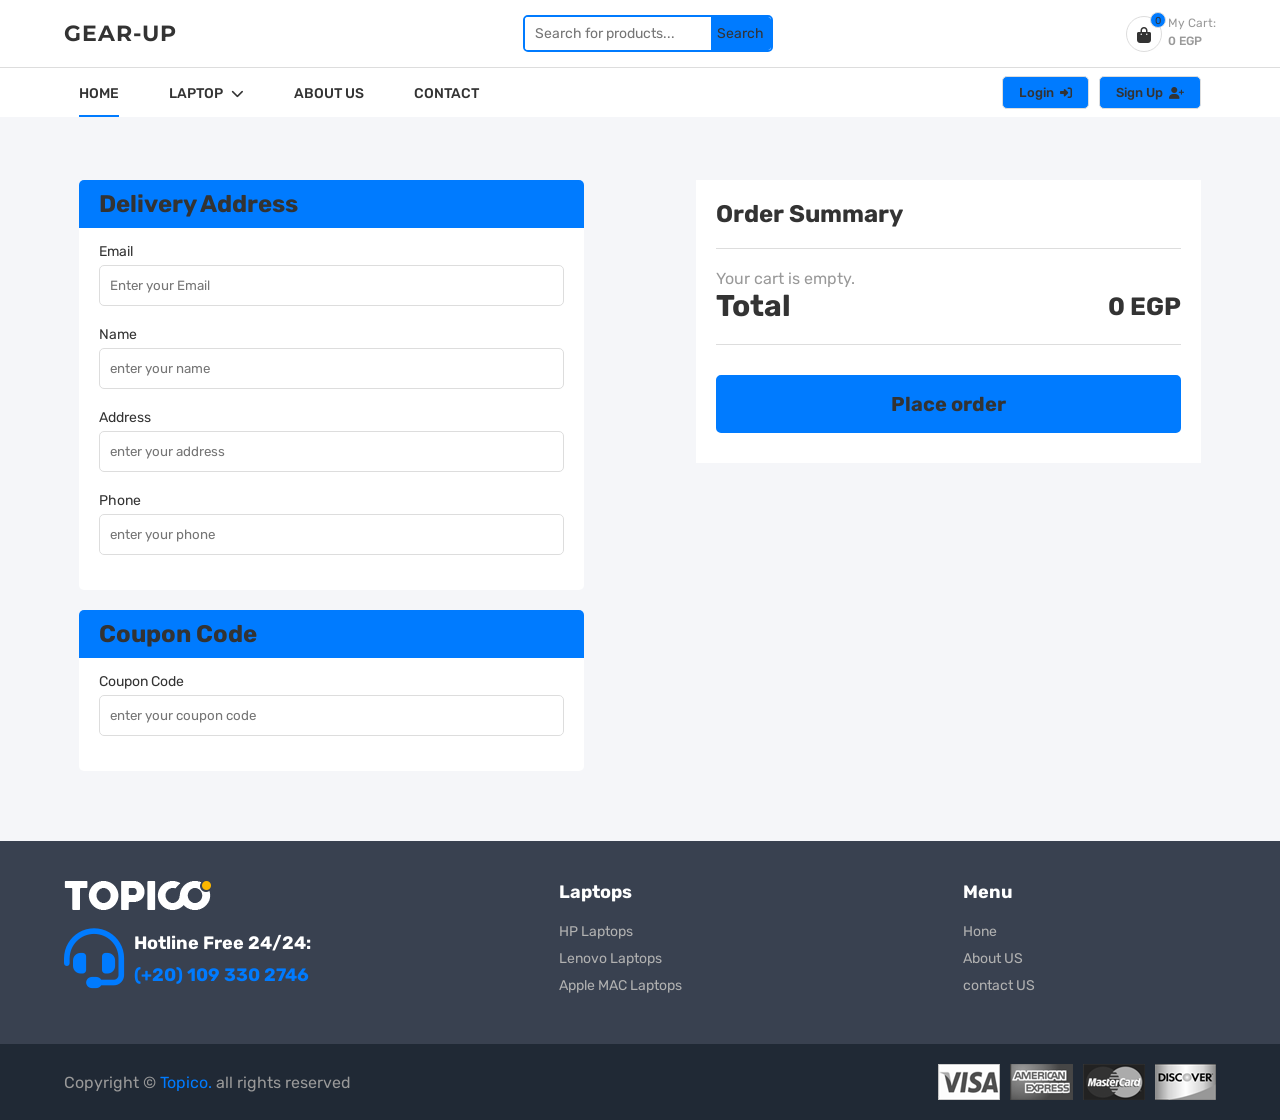
<file: checkout.html>
<!DOCTYPE html>
<html lang="en">
<head>
    <meta charset="UTF-8">
    <meta name="viewport" content="width=device-width, initial-scale=1.0">
    <title>Check out</title>

    <!-- File CSS -->
    <link rel="stylesheet" href="css/style.css">

    <!-- Font Awesome -->
    <link rel="stylesheet" href="https://cdnjs.cloudflare.com/ajax/libs/font-awesome/6.5.1/css/all.min.css">

    <!-- Montserrat for Gear-UP logo -->
    <link href="https://fonts.googleapis.com/css2?family=Montserrat:wght@700&display=swap" rel="stylesheet">
</head>
<body>

    <header>
        <div class="container top-nav">
            <a href="index.html" class="logo">
                <span class="logo-text">Gear-UP</span>
            </a>
            <form action="" class="search">
                <input type="search" placeholder="Search for products...">
                <button type="submit">Search</button>
            </form>
            <div class="cart_header">
                <div onclick="openCart()" class="icon_cart">
                    <i class="fa-solid fa-bag-shopping"></i>
                    <span class="cart-count">0</span>
                </div>
                <div class="tottal_price">
                    <p>My Cart:</p>
                    <p class="price_cart_Head">0 EGP</p>
                </div>
            </div>
        </div>
        <nav>
            <div class="links container">
                <i onclick="open_menu()" class="fa-solid fa-bars btn_open_menu"></i>
                <ul id="menu">
                    <span onclick="close_menu()" class="bg-overlay"></span>
                    <i onclick="close_menu()" class="fa-regular fa-circle-xmark btn_close_menu"></i>
                    <img class="logo_menu" src="img/logo-black.png" alt="">
                    <li class="active"><a href="index.html">home</a></li>
                    <li class="dropdown-parent">
                        <a href="#" onclick="toggleDropdown()">Laptop <i class="fa-solid fa-chevron-down"></i></a>
                        <ul class="dropdown">
                            <li><a href="lenovo_products.html">Lenovo</a></li>
                            <li><a href="laptops_hp.html">HP</a></li>
                            <li><a href="laptops_mac.html">Mac</a></li>
                        </ul>
                    </li>
                    <li><a href="about.html">about us</a></li>
                    <li><a href="contact.html">contact</a></li>
                </ul>
                <div class="loging_signup">
                    <a href="login.html">login <i class="fa-solid fa-right-to-bracket"></i></a>
                    <a href="signup_page.html">sign up <i class="fa-solid fa-user-plus"></i></a>
                </div>
            </div>
        </nav>
    </header>
    <div class="cart">
        <div class="top_cart">
            <h3>My cart <span class="count_item_cart">(0 Item in Cart)</span></h3>
            <span onclick="closeCart()" class="close_cart"><i class="fa-regular fa-circle-xmark"></i></span>
        </div>
        <div class="items_in_cart"></div>
        <div class="bottom_Cart">
            <div class="total">
                <p>Cart subtotal</p>
                <p class="price_cart_total">0 EGP</p>
            </div>
            <div class="button_Cart">
                <a href="checkout.html" class="btn_cart">Proceed to checkout</a>
                <button onclick="closeCart()" class="btn_cart trans_bg">Shop more</button>
            </div>
        </div>
    </div>

    <section class="checkout">
        <div class="container">
            <form action="">
                <div class="address">
                    <h2>Delivery Address</h2>
                    <div class="inputs">
                        <label for="">Email</label>
                        <input type="email" placeholder="Enter your Email">
                        <label for="">Name</label>
                        <input type="text" placeholder="enter your name">
                        <label for="">Address</label>
                        <input type="text" placeholder="enter your address">
                        <label for="">Phone</label>
                        <input type="number" placeholder="enter your phone">
                    </div>
                </div>
                <div class="coupon">
                    <h2>Coupon Code</h2>
                    <div class="inputs">
                        <label for="">Coupon Code</label>
                        <input type="text" placeholder="enter your coupon code">
                    </div>
                </div>
            </form>
            <div class="ordersummary">
                <h1>Order Summary</h1>
                <div class="items">
                    <!-- Items will be populated dynamically -->
                    <div class="total">
                        <p>total</p>
                        <span>0 EGP</span>
                    </div>
                    <div class="button_div">
                        <button>Place order</button>
                    </div>
                </div>
            </div>
        </div>
    </section>
    <footer>
        <div class="container">
            <div class="big_row">
                <img src="img/logo-white.png" alt="">
                <div class="hotline">
                    <i class="fa-solid fa-headset"></i>
                    <div class="text">
                        <h5>Hotline Free 24/24:</h5>
                        <h6>(+20) 109 330 2746</h6>
                    </div>
                </div>
            </div>

            <div class="row">
                <h4>Laptops</h4>
                <div class="links">
                    <a href="#">HP Laptops</a>
                    <a href="#">Lenovo Laptops</a>
                    <a href="#">Apple MAC Laptops</a>
                </div>
            </div>


            <div class="row">
                <h4>Menu</h4>
                <div class="links">
                    <a href="#">Hone</a>
                    <a href="#">About US</a>
                    <a href="#">contact US</a>
                </div>
            </div>
        </div>

        <div class="bottom_footer">
            <div class="container">
                <p>Copyright &copy; <span>Topico.</span> all rights reserved</p>

                <div class="payment_img">
                    <img src="img/payment-1.png" alt="">
                    <img src="img/payment-2.png" alt="">
                    <img src="img/payment-3.png" alt="">
                    <img src="img/payment-4.png" alt="">
                </div>
            </div>
        </div>
    </footer>
    <!-- Cart Script -->
    <script src="js/cart_shop.js
    "></script>
</body>
</html>
</file>
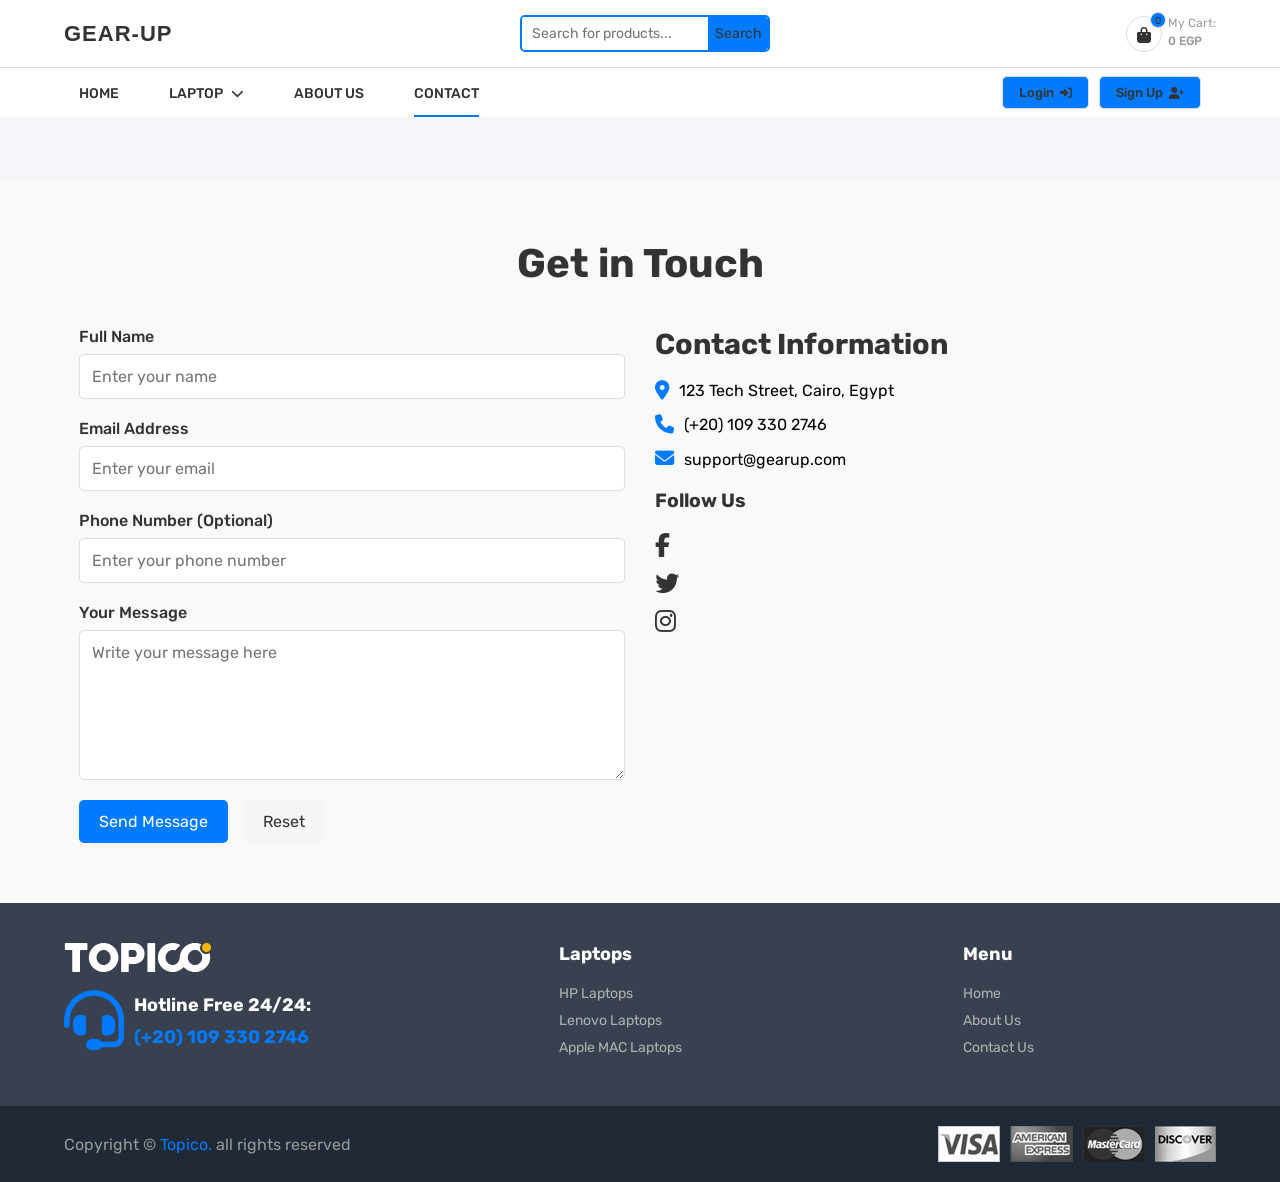
<file: contact.html>
<!DOCTYPE html>
<html lang="en">
<head>
    <meta charset="UTF-8">
    <meta name="viewport" content="width=device-width, initial-scale=1.0">
    <title>Gear-UP | Contact Us</title>

    <!-- File CSS -->
    <link rel="stylesheet" href="css/style.css">

    <!-- Font Awesome -->
    <link rel="stylesheet" href="https://cdnjs.cloudflare.com/ajax/libs/font-awesome/6.5.1/css/all.min.css">
    <link rel="stylesheet" href="css/swiper-bundle.min.css">
    <link rel="stylesheet" href="css/contact.css".css">
    <link rel="stylesheet" href="css/style.css">
</head>
<body>
    <header>
        <div class="container top-nav">
            <a href="index.html" class="logo">
                <span class="logo-text">Gear-UP</span>
            </a>
            <form action="" class="search">
                <input type="search" placeholder="Search for products...">
                <button type="submit">Search</button>
            </form>
            <div class="cart_header">
                <div onclick="openCart()" class="icon_cart">
                    <i class="fa-solid fa-bag-shopping"></i>
                    <span class="cart-count">0</span>
                </div>
                <div class="tottal_price">
                    <p>My Cart:</p>
                    <p class="price_cart_Head">0 EGP</p>
                </div>
            </div>
        </div>
        <nav>
            <div class="links container">
                <i onclick="open_menu()" class="fa-solid fa-bars btn_open_menu"></i>
                <ul id="menu">
                    <span onclick="close_menu()" class="bg-overlay"></span>
                    <i onclick="close_menu()" class="fa-regular fa-circle-xmark btn_close_menu"></i>
                    <img class="logo_menu" src="img/logo-black.png" alt="">
                    <li><a href="index.html">home</a></li>
                    <li class="dropdown-parent">
                        <a href="#" onclick="toggleDropdown()">Laptop <i class="fa-solid fa-chevron-down"></i></a>
                        <ul class="dropdown">
                            <li><a href="lenovo_products.html">Lenovo</a></li>
                            <li><a href="laptops_hp.html">HP</a></li>
                            <li><a href="laptops_mac.html">Mac</a></li>
                        </ul>
                    </li>
                    <li><a href="about.html">about us</a></li>
                    <li class="active"><a href="contact.html">contact</a></li>
                </ul>
                <div class="loging_signup">
                    <a href="login.html">login <i class="fa-solid fa-right-to-bracket"></i></a>
                    <a href="signup_page.html">sign up <i class="fa-solid fa-user-plus"></i></a>
                </div>
            </div>
        </nav>
    </header>

    <!-- Start Cart -->
    <div class="cart">
        <span class="loading-indicator" style="display: none;">Adding....</span>
        <div class="top_cart">
            <h3>My cart <span class="count_item_cart">(0 Item in Cart)</span></h3>
            <span onclick="closeCart()" class="closeCart"><i class="fa-regular fa-circle-xmark"></i></span>
        </div>
        <div class="items_in_cart"></div>
        <div class="bottom_Cart">
            <div class="total">
                <p>Cart subtotal</p>
                <p class="price_cart_total">0 EGP</p>
            </div>
            <div class="button_Cart">
                <a href="checkout.html" class="btn_cart">Proceed to checkout</a>
                <button onclick="closeCart()" class="btn_cart trans_bg">Shop more</button>
            </div>
        </div>
    </div>
    <!-- End Cart -->

    <!-- Start Contact Us Section -->
    <section class="contact-us">
        <div class="container">
            <h2 class="section-title">Get in Touch</h2>
            <div class="contact-content">
                <div class="contact-form">
                    <form id="contact-form" action="submit_contact.php" method="POST">
                        <div class="form-group">
                            <label for="name">Full Name</label>
                            <input type="text" id="name" name="name" placeholder="Enter your name" required>
                        </div>
                        <div class="form-group">
                            <label for="email">Email Address</label>
                            <input type="email" id="email" name="email" placeholder="Enter your email" required>
                        </div>
                        <div class="form-group">
                            <label for="phone">Phone Number (Optional)</label>
                            <input type="tel" id="phone" name="phone" placeholder="Enter your phone number">
                        </div>
                        <div class="form-group">
                            <label for="message">Your Message</label>
                            <textarea id="message" name="message" placeholder="Write your message here" required></textarea>
                        </div>
                        <div class="form-actions">
                            <button type="submit" class="btn-submit">Send Message</button>
                            <button type="reset" class="btn-reset">Reset</button>
                        </div>
                    </form>
                </div>
                <div class="contact-info">
                    <h3>Contact Information</h3>
                    <ul>
                        <li>
                            <i class="fa-solid fa-map-marker-alt"></i>
                            <span>123 Tech Street, Cairo, Egypt</span>
                        </li>
                        <li>
                            <i class="fa-solid fa-phone"></i>
                            <span>(+20) 109 330 2746</span>
                        </li>
                        <li>
                            <i class="fa-solid fa-envelope"></i>
                            <span>support@gearup.com</span>
                        </li>
                    </ul>
                    <div class="social-media">
                        <h4>Follow Us</h4>
                        <a href="#" aria-label="Facebook"><i class="fa-brands fa-facebook-f"></i></a>
                        <a href="#" aria-label="Twitter"><i class="fa-brands fa-twitter"></i></a>
                        <a href="#" aria-label="Instagram"><i class="fa-brands fa-instagram"></i></a>
                    </div>
                </div>
            </div>
        </div>
    </section>
    <!-- End Contact Us Section -->

    <footer>
        <div class="container">
            <div class="big_row">
                <img src="img/logo-white.png" alt="">
                <div class="hotline">
                    <i class="fa-solid fa-headset"></i>
                    <div class="text">
                        <h5>Hotline Free 24/24:</h5>
                        <h6>(+20) 109 330 2746</h6>
                    </div>
                </div>
            </div>
            <div class="row">
                <h4>Laptops</h4>
                <div class="links">
                    <a href="laptops_hp.html">HP Laptops</a>
                    <a href="lenovo_products.html">Lenovo Laptops</a>
                    <a href="laptops_mac.html">Apple MAC Laptops</a>
                </div>
            </div>
            <div class="row">
                <h4>Menu</h4>
                <div class="links">
                    <a href="index.html">Home</a>
                    <a href="about.html">About Us</a>
                    <a href="contact.html">Contact Us</a>
                </div>
            </div>
        </div>
        <div class="bottom_footer">
            <div class="container">
                <p>Copyright © <span>Topico.</span> all rights reserved</p>
                <div class="payment_img">
                    <img src="img/payment-1.png" alt="">
                    <img src="img/payment-2.png" alt="">
                    <img src="img/payment-3.png" alt="">
                    <img src="img/payment-4.png" alt="">
                </div>
            </div>
        </div>
    </footer>

    <!-- JavaScript Files -->
    <script src="js/swiper-bundle.min.js"></script>
    <script src="js/cart_shop.js"></script>
    <script src="js/main.js"></script>
</body>
</html>
</file>
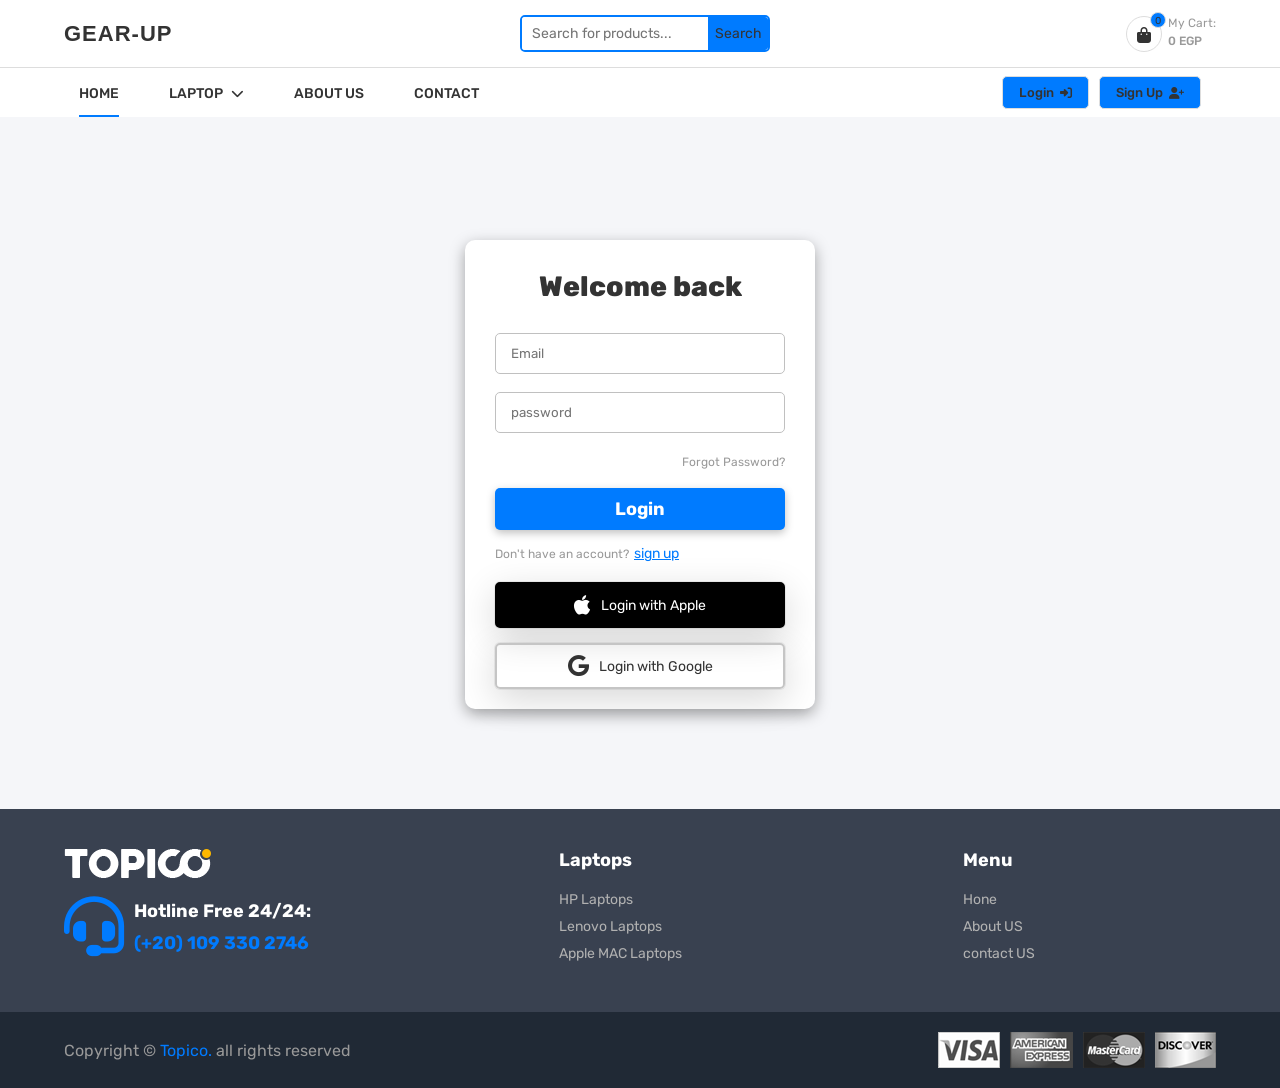
<file: login.html>
<!DOCTYPE html>
<html lang="en">
<head>
    <meta charset="UTF-8">
    <meta name="viewport" content="width=device-width, initial-scale=1.0">
    <title>Log in</title>

    <!-- File CSS -->
    <link rel="stylesheet" href="css/style.css">

    <link rel="stylesheet" href="css/login_regs.css">

    <!-- Font Awesome -->
    <link rel="stylesheet" href="https://cdnjs.cloudflare.com/ajax/libs/font-awesome/6.5.1/css/all.min.css">

</head>
<body>


    <header>
        <div class="container top-nav">
            <a href="index.html" class="logo">
                <span class="logo-text">Gear-UP</span>
            </a>
            <form action="" class="search">
                <input type="search" placeholder="Search for products...">
                <button type="submit">Search</button>
            </form>
            <div class="cart_header">
                <div onclick="openCart()" class="icon_cart">
                    <i class="fa-solid fa-bag-shopping"></i>
                    <span class="cart-count">0</span>
                </div>
                <div class="tottal_price">
                    <p>My Cart:</p>
                    <p class="price_cart_Head">0 EGP</p>
                </div>
            </div>
        </div>
        <nav>
            <div class="links container">
                <i onclick="open_menu()" class="fa-solid fa-bars btn_open_menu"></i>
                <ul id="menu">
                    <span onclick="close_menu()" class="bg-overlay"></span>
                    <i onclick="close_menu()" class="fa-regular fa-circle-xmark btn_close_menu"></i>
                    <img class="logo_menu" src="img/logo-black.png" alt="">
                    <li class="active"><a href="index.html">home</a></li>
                    <li class="dropdown-parent">
                        <a href="#" onclick="toggleDropdown()">Laptop <i class="fa-solid fa-chevron-down"></i></a>
                        <ul class="dropdown">
                            <li><a href="lenovo_products.html">Lenovo</a></li>
                            <li><a href="laptops_hp.html">HP</a></li>
                            <li><a href="laptops_mac.html">Mac</a></li>
                        </ul>
                    </li>
                    <li><a href="about.html">about us</a></li>
                    <li><a href="contact.html">contact</a></li>
                </ul>
                <div class="loging_signup">
                    <a href="login.html">login <i class="fa-solid fa-right-to-bracket"></i></a>
                    <a href="signup_page.html">sign up <i class="fa-solid fa-user-plus"></i></a>
                </div>
            </div>
        </nav>
    </header>
    <div class="cart ">
        <div class="top_cart">
            <h3>My cart <span class="count_item_cart">(0Item in Cart)</span></h3>
            <span onclick="close_cart()" class="close_cart"><i class="fa-regular fa-circle-xmark"></i></span>
        </div>

        <div class="items_in_cart">
           
        
            
        </div>

        <div class="bottom_Cart">
            <div class="total">
                <p>Cart subtotal</p>
                <p class="price_cart_total">$0</p>
            </div>

            <div class="button_Cart">
                <a href="checkout.html" class="btn_cart">Proceed to checkout</a>
                <button onclick="close_cart()" class="btn_cart trans_bg">Shop more</button>
            </div>
        </div>
    </div>

    <section class="signin sec_form">
        <div class="form_container">
            <p class="title">Welcome back</p>

            <form action="" class="form">

                <input type="email" placeholder="Email">
                <input type="password" placeholder="password">
                <p class="page-link">
                    <a href="#" class="page-link-label">Forgot Password?</a>
                </p>

                <button class="form-btn">Login</button>
                
            </form>

            <p class="sign-up-label">
                Don't have an account? <a href="#" class="sign-up-link">sign up</a>
            </p>


            <div class="buttons-container">
                <div class="apple-login-buuton">
                    <i class="fa-brands fa-apple"></i>
                    <span>Login with Apple</span>
                </div>

                <div class="google-login-button">
                    <i class="fa-brands fa-google"></i>
                    <span>Login with Google</span>
                </div>
            </div>








        </div>
    </section>


    

    <footer>
        <div class="container">
            <div class="big_row">
                <img src="img/logo-white.png" alt="">
                <div class="hotline">
                    <i class="fa-solid fa-headset"></i>
                    <div class="text">
                        <h5>Hotline Free 24/24:</h5>
                        <h6>(+20) 109 330 2746</h6>
                    </div>
                </div>
            </div>

            <div class="row">
                <h4>Laptops</h4>
                <div class="links">
                    <a href="#">HP Laptops</a>
                    <a href="#">Lenovo Laptops</a>
                    <a href="#">Apple MAC Laptops</a>
                </div>
            </div>


            <div class="row">
                <h4>Menu</h4>
                <div class="links">
                    <a href="#">Hone</a>
                    <a href="#">About US</a>
                    <a href="#">contact US</a>
                </div>
            </div>
        </div>

        <div class="bottom_footer">
            <div class="container">
                <p>Copyright &copy; <span>Topico.</span> all rights reserved</p>

                <div class="payment_img">
                    <img src="img/payment-1.png" alt="">
                    <img src="img/payment-2.png" alt="">
                    <img src="img/payment-3.png" alt="">
                    <img src="img/payment-4.png" alt="">
                </div>
            </div>
        </div>
    </footer>

    

    <script src="js/main.js"></script>

</body>
</html>
</file>
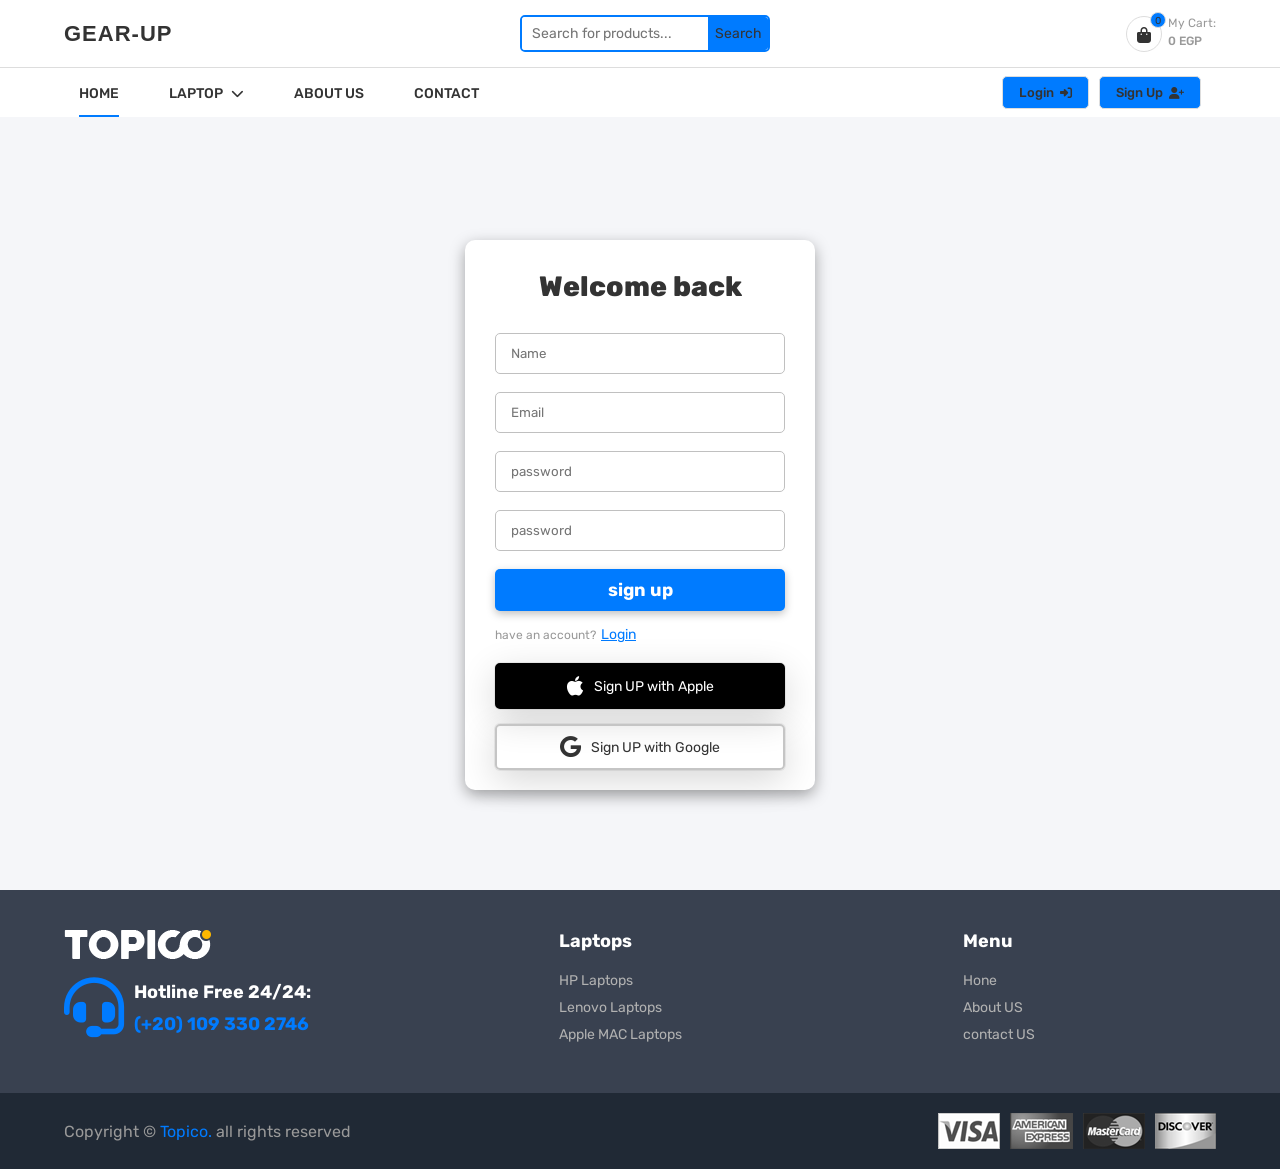
<file: signup_page.html>
<!DOCTYPE html>
	<html lang="en">
	<head>
		<meta charset="UTF-8" />
		<meta name="viewport" content="width=device-width, initial-scale=1.0" />
		<title>Sign Up</title>
		<!-- File CSS -->
		<link rel="stylesheet" href="css/style.css" />
		<link rel="stylesheet" href="css/login_regs.css" />
		<!-- Font Awesome -->
		<link
		rel="stylesheet"
		href="https://cdnjs.cloudflare.com/ajax/libs/font-awesome/6.5.1/css/all.min.css"
		/>
	</head>
	<body>

		<header>
			<div class="container top-nav">
				<a href="index.html" class="logo">
					<span class="logo-text">Gear-UP</span>
				</a>
				<form action="" class="search">
					<input type="search" placeholder="Search for products...">
					<button type="submit">Search</button>
				</form>
				<div class="cart_header">
					<div onclick="openCart()" class="icon_cart">
						<i class="fa-solid fa-bag-shopping"></i>
						<span class="cart-count">0</span>
					</div>
					<div class="tottal_price">
						<p>My Cart:</p>
						<p class="price_cart_Head">0 EGP</p>
					</div>
				</div>
			</div>
			<nav>
				<div class="links container">
					<i onclick="open_menu()" class="fa-solid fa-bars btn_open_menu"></i>
					<ul id="menu">
						<span onclick="close_menu()" class="bg-overlay"></span>
						<i onclick="close_menu()" class="fa-regular fa-circle-xmark btn_close_menu"></i>
						<img class="logo_menu" src="img/logo-black.png" alt="">
						<li class="active"><a href="index.html">home</a></li>
						<li class="dropdown-parent">
							<a href="#" onclick="toggleDropdown()">Laptop <i class="fa-solid fa-chevron-down"></i></a>
							<ul class="dropdown">
								<li><a href="lenovo_products.html">Lenovo</a></li>
								<li><a href="laptops_hp.html">HP</a></li>
								<li><a href="laptops_mac.html">Mac</a></li>
							</ul>
						</li>
						<li><a href="about.html">about us</a></li>
						<li><a href="contact.html">contact</a></li>
					</ul>
					<div class="loging_signup">
						<a href="login.html">login <i class="fa-solid fa-right-to-bracket"></i></a>
						<a href="signup_page.html">sign up <i class="fa-solid fa-user-plus"></i></a>
					</div>
				</div>
			</nav>
		</header>
		<div class="cart">
		<div class="top_cart">
			<h3>My cart <span class="count_item_cart">(0Item in Cart)</span></h3>
			<span onclick="close_cart()" class="close_cart"
			><i class="fa-regular fa-circle-xmark"></i
			></span>
		</div>

		<div class="items_in_cart"></div>

		<div class="bottom_Cart">
			<div class="total">
			<p>Cart subtotal</p>
			<p class="price_cart_total">$0</p>
			</div>

			<div class="button_Cart">
			<a href="checkout.html" class="btn_cart">Proceed to checkout</a>
			<button onclick="close_cart()" class="btn_cart trans_bg">
				Shop more
			</button>
			</div>
		</div>
		</div>

		<section class="signin sec_form">
		<div class="form_container">
			<p class="title">Welcome back</p>

			<form action="" class="form">
			<input type="text" placeholder="Name" />
			<input type="email" placeholder="Email" />
			<input type="password" placeholder="password" />
			<input type="password" placeholder="password" />

			<button class="form-btn">sign up</button>
			</form>

			<p class="sign-up-label">
			have an account? <a href="#" class="sign-up-link">Login</a>
			</p>

			<div class="buttons-container">
			<div class="apple-login-buuton">
				<i class="fa-brands fa-apple"></i>
				<span>Sign UP with Apple</span>
			</div>

			<div class="google-login-button">
				<i class="fa-brands fa-google"></i>
				<span>Sign UP with Google</span>
			</div>
			</div>
		</div>
		</section>
		<footer>
			<div class="container">
				<div class="big_row">
					<img src="img/logo-white.png" alt="">
					<div class="hotline">
						<i class="fa-solid fa-headset"></i>
						<div class="text">
							<h5>Hotline Free 24/24:</h5>
							<h6>(+20) 109 330 2746</h6>
						</div>
					</div>
				</div>
	
				<div class="row">
					<h4>Laptops</h4>
					<div class="links">
						<a href="#">HP Laptops</a>
						<a href="#">Lenovo Laptops</a>
						<a href="#">Apple MAC Laptops</a>
					</div>
				</div>
	
	
				<div class="row">
					<h4>Menu</h4>
					<div class="links">
						<a href="#">Hone</a>
						<a href="#">About US</a>
						<a href="#">contact US</a>
					</div>
				</div>
			</div>
	
			<div class="bottom_footer">
				<div class="container">
					<p>Copyright &copy; <span>Topico.</span> all rights reserved</p>
	
					<div class="payment_img">
						<img src="img/payment-1.png" alt="">
						<img src="img/payment-2.png" alt="">
						<img src="img/payment-3.png" alt="">
						<img src="img/payment-4.png" alt="">
					</div>
				</div>
			</div>
		</footer>
		<script src="js/main.js"></script>
	</body>
	</html>
</file>
<file: css/style.css>
/* fonts */
@import url('https://fonts.googleapis.com/css2?family=Rubik:wght@300;400;500;600;700;800&display=swap');

* {
    padding: 0;
    margin: 0;
    box-sizing: border-box;
    text-decoration: none;
    list-style: none;
    font-family: 'Rubik', sans-serif;
}

:root {
    --main-color: #007bff;
    --border-color: #ddd;
    --dark-red: #dc3545;
    --name-item: #333;
    --parg-color: #999;
    --dark-color: #333;
}



body {
    background: #f5f6f9;
    margin-top: 180px;
    direction: ltr;
}

h1,
h2,
h3,
h4,
h5,
h6 {
    color: var(--dark-color);
}

p {
    color: var(--parg-color);
}

.container {
    width: 75%;
    margin: auto;
}

@media (max-width:1500px) {
    .container {
        width: 90%;
    }
}

/*-----------------------------------------------------------------------------*/
.container {
    width: 75%;
    margin: auto;
}

@media (max-width:1500px) {
    .container {
        width: 90%;
    }
}

/* Header */
header {
    position: fixed;
    top: 0;
    left: 0;
    right: 0;
    background: #fff;
    z-index: 1000;
}

header .top-nav {
    display: flex;
    justify-content: space-between;
    align-items: center;
    padding: 15px 0;
}

/* Logo */
header .top-nav .logo {
    display: flex;
    align-items: center;
}

header .top-nav .logo .logo-text {
    font-family: 'Montserrat', sans-serif;
    font-size: 22px;
    font-weight: 700;
    color: var(--dark-color);
    text-transform: uppercase;
    letter-spacing: 1px;
}

/* Search */
header .top-nav .search {
    width: 250px;
    border: 2px solid var(--main-color);
    position: relative;
    border-radius: 5px;
    overflow: hidden;
}

header .top-nav .search input {
    padding: 8px 60px 8px 10px;
    outline: none;
    border: none;
    width: 100%;
    font-size: 14px;
    color: var(--dark-color);
}

header .top-nav .search button {
    position: absolute;
    top: 0;
    right: 0;
    outline: none;
    border: none;
    width: 60px;
    background-color: var(--main-color);
    height: 100%;
    font-size: 14px;
    color: var(--dark-color);
    cursor: pointer;
    transition: background-color 0.3s ease;
}

header .top-nav .search button:hover {
    background-color: #e0a800;
}

/* Cart */
header .top-nav .cart_header {
    display: flex;
    gap: 6px;
    align-items: center;
    margin-left: 8px;
}

header .top-nav .cart_header i {
    color: var(--dark-color);
    font-size: 16px;
    border: 1px solid var(--border-color);
    width: 36px;
    height: 36px;
    text-align: center;
    line-height: 36px;
    border-radius: 50%;
    cursor: pointer;
    transition: 0.3s ease;
}

header .top-nav .cart_header i:hover {
    background-color: var(--main-color);
    color: #fff;
}

header .top-nav .cart_header .icon_cart {
    position: relative;
}

header .top-nav .cart_header .cart-count {
    position: absolute;
    background: var(--main-color);
    width: 16px;
    height: 16px;
    border-radius: 50%;
    text-align: center;
    line-height: 16px;
    font-size: 10px;
    top: -4px;
    right: -4px;
    color: var(--dark-color);
    border: 1px solid var(--border-color);
}

header .top-nav .cart_header .tottal_price p {
    margin-bottom: 4px;
    font-size: 12px;
}

header .top-nav .cart_header .tottal_price .price_cart_Head {
    font-weight: 500;
}

/* Navigation */
header nav {
    border-top: 1px solid var(--border-color);
}

header .links {
    display: flex;
    justify-content: space-between;
    align-items: center;
}

header .links ul {
    display: flex;
    gap: 50px;
}

header .links ul li {
    position: relative;
    padding: 15px 0;
}

header .links ul li a {
    color: var(--dark-color);
    text-transform: uppercase;
    font-weight: 500;
    font-size: 14px;
}

header .links ul li::after {
    content: '';
    position: absolute;
    bottom: 0;
    left: 0;
    width: 0%;
    height: 2px;
    background: var(--main-color);
    transition: 0.3s ease-in-out;
}

header .links ul li.active::after,
header .links ul li:hover::after {
    width: 100%;
}

/* Sign Up & Login Buttons */
header .links .loging_signup {
    display: flex;
    gap: 10px;
}

header .links .loging_signup a {
    display: flex;
    align-items: center;
    gap: 6px;
    color: var(--dark-color);
    padding: 8px 16px;
    background-color: var(--main-color);
    border: 1px solid var(--border-color);
    border-radius: 5px;
    font-size: 13px;
    font-weight: 500;
    text-transform: capitalize;
    transition: background-color 0.3s ease, transform 0.2s ease;
}

header .links .loging_signup a:hover {
    background-color:var(--main-color);
    transform: translateY(-2px);
}

header .links .loging_signup a i {
    font-size: 12px;
}

/* Mobile Menu */
header .links ul .bg-overlay,
header .links .btn_open_menu,
header .links ul .logo_menu,
header .links ul .btn_close_menu {
    display: none;
}

/* Responsive Design */
@media (max-width: 1000px) {
    header .top-nav {
        padding: 12px 0;
    }

    header .top-nav .logo .logo-text {
        font-size: 20px;
    }

    header .top-nav .search {
        width: 200px;
        min-width: 180px;
    }

    header .top-nav .search input {
        padding: 7px 50px 7px 8px;
        font-size: 13px;
    }

    header .top-nav .search button {
        width: 50px;
        font-size: 13px;
    }

    header .top-nav .cart_header {
        margin-left: 6px;
    }

    header .top-nav .cart_header i {
        width: 32px;
        height: 32px;
        line-height: 32px;
        font-size: 14px;
    }

    header .top-nav .cart_header .cart-count {
        width: 14px;
        height: 14px;
        line-height: 14px;
        font-size: 9px;
        top: -3px;
        right: -3px;
    }

    header .top-nav .cart_header .tottal_price p {
        font-size: 11px;
    }

    header .links ul {
        gap: 40px;
    }

    header .links ul li {
        padding: 12px 0;
    }

    header .links ul li a {
        font-size: 13px;
    }

    header .links .loging_signup a {
        padding: 6px 12px;
        font-size: 12px;
    }

    header .links .loging_signup a i {
        font-size: 11px;
    }
}

@media (max-width: 900px) {
    header .top-nav {
        display: flex;
        flex-wrap: nowrap;
        padding: 10px 0;
        align-items: center;
    }

    header .top-nav .logo .logo-text {
        font-size: 18px;
    }

    header .top-nav .search {
        flex-grow: 1;
        min-width: 160px;
        margin: 0 4px;
    }

    header .top-nav .search input {
        padding: 6px 45px 6px 8px;
        font-size: 12px;
    }

    header .top-nav .search button {
        width: 45px;
        font-size: 12px;
    }

    header .top-nav .cart_header {
        flex-shrink: 0;
        margin-left: 4px;
        gap: 4px;
    }

    header .top-nav .cart_header i {
        width: 28px;
        height: 28px;
        line-height: 28px;
        font-size: 13px;
    }

    header .top-nav .cart_header .cart-count {
        width: 12px;
        height: 12px;
        line-height: 12px;
        font-size: 8px;
        top: -2px;
        right: -2px;
    }

    header .top-nav .cart_header .tottal_price {
        display: none;
    }

    header .links {
        padding: 15px 0;
    }

    header .links ul {
        padding-top: 50px;
        position: fixed;
        top: 0;
        left: -400px;
        bottom: 0;
        background: #fff;
        flex-direction: column;
        gap: 20px;
        width: 400px;
        border-right: 1px solid var(--border-color);
        text-align: center;
        transition: 0.3s ease-in-out;
    }

    header .links ul.active {
        left: 0;
    }

    header .links ul .logo_menu {
        width: 120px;
        margin: 0 auto;
        display: block;
    }

    header .links ul .btn_close_menu {
        position: absolute;
        top: 20px;
        right: 20px;
        font-size: 36px;
        color: var(--main-color);
        display: block;
    }

    header .links .btn_open_menu {
        display: block;
        font-size: 22px;
        color: var(--dark-color);
    }

    header .links ul .bg-overlay {
        display: block;
        position: fixed;
        top: 0;
        right: -100%;
        height: 100%;
        background: #0000003d;
        width: calc(100vw - 400px);
        transition: 0.3s ease-in-out;
    }

    header .links ul.active .bg-overlay {
        right: 0;
    }

    header .links ul li {
        padding: 10px 0;
    }

    header .links ul li a {
        font-size: 14px;
    }

    header .links .loging_signup {
        margin-left: auto;
        gap: 8px;
    }

    header .links .loging_signup a {
        padding: 5px 10px;
        font-size: 12px;
        border-radius: 4px;
    }

    header .links .loging_signup a i {
        font-size: 11px;
    }
}

@media (max-width: 500px) {
    header .top-nav {
        padding: 8px 0;
    }

    header .top-nav .logo .logo-text {
        font-size: 16px;
    }

    header .top-nav .search {
        min-width: 140px;
        margin: 0 3px;
    }

    header .top-nav .search input {
        padding: 5px 40px 5px 6px;
        font-size: 11px;
    }

    header .top-nav .search button {
        width: 40px;
        font-size: 11px;
    }

    header .top-nav .cart_header {
        margin-left: 3px;
    }

    header .top-nav .cart_header i {
        width: 24px;
        height: 24px;
        line-height: 24px;
        font-size: 12px;
    }

    header .top-nav .cart_header .cart-count {
        width: 10px;
        height: 10px;
        line-height: 10px;
        font-size: 7px;
        top: -2px;
        right: -2px;
    }

    header .links ul {
        width: 100%;
        left: -100%;
    }

    header .links ul .logo_menu {
        width: 100px;
    }

    header .links ul .btn_close_menu {
        font-size: 32px;
    }

    header .links .btn_open_menu {
        font-size: 20px;
    }

    header .links ul li {
        padding: 8px 0;
    }

    header .links ul li a {
        font-size: 13px;
    }

    header .links .loging_signup a {
        padding: 4px 8px;
        font-size: 11px;
        border-radius: 4px;
    }

    header .links .loging_signup a i {
        font-size: 10px;
    }
}
/* End Header */
/*------*/


/* تنسيق الـ Dropdown */
nav #menu .dropdown-parent {
    position: relative;
}

nav #menu .dropdown {
    display: none; /* مخفية افتراضيًا */
    position: absolute;
    top: 100%;
    left: 0;
    background: #fff;
    box-shadow: 0 4px 12px rgba(0, 0, 0, 0.15);
    border-radius: 8px;
    list-style: none;
    padding: 10px 0;
    min-width:150px;
    z-index: 10;
    text-align: center;
}

nav #menu .dropdown li a {
    display: block;
    padding: 10px 20px;
    font-size: 12px;
    color: #333;
    transition: background 0.3s, color 0.3s;
}

nav #menu .dropdown li a:hover {
    background: #f5f5f5;
    color: var(--main-color, #e74c3c);
}

/* إظهار الـ Dropdown عند الـ hover في الـ Desktop */
nav #menu .dropdown-parent:hover .dropdown {
    display: block;
}

/* تنسيق أيقونة السهم */
nav #menu .dropdown-parent a i.fa-chevron-down {
    margin-left: 5px;
    font-size: 0.8rem;
    transition: transform 0.3s;
}

nav #menu .dropdown-parent.active a i.fa-chevron-down {
    transform: rotate(180deg);
}
/* تنسيق القائمة في الـ Mobile */
@media (max-width: 768px) {
    /* تنسيق الـ Dropdown في الـ Mobile */
    nav #menu .dropdown {
        position: static;
        display: none;
        box-shadow: none;
        background: #f9f9f9;
        padding: 10px 20px;
        border-radius: 5px;
    }

    nav #menu .dropdown.active {
        display: block;
    }

    nav #menu .dropdown li a {
        padding: 10px 0;
        font-size: 1rem;
    }

    nav .loging_signup {
        flex-direction: column;
        gap: 10px;
        margin-top: 20px;
    }
}
/* Cart */

.cart {
    position: fixed;
    top: 0;
    right: -450px;
    bottom: 0;
    background: #fff;
    z-index: 1100;
    padding: 30px;
    border-left: 1px solid var(--border-color);
    display: flex;
    flex-direction: column;
    justify-content: space-between;
    width: 450px;
    transition: 0.3s ease;
}

.cart.active {
    right: 0;
}

.cart .top_cart {
    display: flex;
    align-items: center;
    justify-content: space-between;
}

.cart .top_cart .close_cart i {
    font-size: 35px;
    cursor: pointer;
}

.cart .top_cart h3 {
    font-size: 18px;
}

.cart .top_cart h3 span {
    font-size: 14px;
    color: var(--parg-color);
    font-weight: normal;
}

.cart .items_in_cart {
    scroll-behavior: auto;
    padding: 20px 0;
    border-block: 1px solid var(--border-color);
    margin-block: 20px;
    height: 100%;
    flex: 1;
    /**/
    overflow-y: auto;
    /**/
}


.cart .items_in_cart::-webkit-scrollbar {
    width: 8px;
}

.cart .items_in_cart::-webkit-scrollbar-track {
    background: var(--scrollbar-bg);
    border-radius: 4px;
}

.cart .items_in_cart::-webkit-scrollbar-thumb {
    background: var(--scrollbar-thumb);
    border-radius: 4px;
}

.cart .item_cart {
    display: flex;
    gap: 20px;
    align-items: center;
    justify-content: center;
    margin-bottom: 25px;
}

.cart .item_cart:last-child {
    margin-bottom: 0;
}

.cart .item_cart img {
    width: 100px;
}

.cart .item_cart h4 {
    margin-bottom: 10px;
    font-weight: 500;
}

.cart .item_cart .delete_item {
    outline: none;
    border: none;
}

.cart .item_cart .delete_item i {
    font-size: 22px;
    cursor: pointer;
    transition: 0.3s;
}

.cart .item_cart .delete_item i:hover {
    color: var(--dark-red);
    transform: scale(1.2);
}



.cart .bottom_Cart .total {
    display: flex;
    justify-content: space-between;
    margin-bottom: 30px;
}

.cart .bottom_Cart .total .price_cart_total {
    color: var(--main-color);
}

.cart .button_Cart {
    display: flex;
    flex-direction: column;
    gap: 20px;
}

.cart .button_Cart .btn_cart {
    border: 2px solid var(--main-color);
    border-radius: 5px;
    color: var(--dark-color);
    padding: 15px 0;
    text-align: center;
    font-size: 16px;
    text-transform: uppercase;
    cursor: pointer;
    background: var(--main-color);
    transition: 0.3s ease;
}

.cart .button_Cart .btn_cart:hover {
    background: transparent;
}

.cart .button_Cart .trans_bg {
    background: transparent;
}

.cart .button_Cart .trans_bg:hover {
    background: var(--main-color);
}


/* end cart */


/*Start quantity controls*/
.cart .item_cart .quantity-controls {
    display: flex;
    align-items: center;
    gap: 10px;
}

.cart .item_cart .quantity-controls button {
    background: var(--main-color);
    color: #fff;
    border: none;
    width: 30px;
    height: 30px;
    border-radius: 5px;
    cursor: pointer;
    font-size: 16px;
    transition: 0.3s ease;
}

.cart .item_cart .quantity-controls button:hover {
    background: var(--dark-color);
}

.cart .item_cart .quantity-controls button:disabled {
    background: var(--parg-color);
    cursor: not-allowed;
}

.cart .item_cart .quantity-controls span {
    font-size: 16px;
    min-width: 20px;
    text-align: center;
}

@media (max-width: 768px) {
    .cart .item_cart .quantity-controls button {
        width: 25px;
        height: 25px;
        font-size: 14px;
    }

    .cart .item_cart .quantity-controls span {
        font-size: 14px;
    }
}

/*End quantity controls*/

/* start slider */
.slider .container {
    display: flex;
    justify-content: space-between;

}

.slider .container .slide-swp {
    width: 100%;
    height: auto;
    overflow: hidden;
    position: relative;
}

.slider .container .slide-swp img {
    width: 100%;
    height: 100%;
    object-fit: cover;
    object-position: left top;
}

.slider .container .slide-swp .swiper-pagination span {
    background: #fff;
    opacity: 1;
}

.swiper-pagination-bullet-active {
    background: var(--main-color) !important;
    width: 35px !important;
    height: 8px !important;
    border-radius: 30px !important;
}


/* end slider */

/* start features */

.features {
    margin: 50px 0;
}

.features .container {
    display: flex;
    background: #fff;
    padding: 15px 20px;
    border-radius: 5px;
    justify-content: space-between;
    flex-wrap: wrap;
}

.features .container .feature_item {
    width: 10%;
    min-width: 200px;
    display: flex;
    align-items: center;
    gap: 20px;
}

.features .container .feature_item img {
    width: 50px;
}

.features .container .feature_item h4 {
    margin-bottom: 8px;
    font-size: 15px;
}

.features .container .feature_item p {
    font-size: 12px;
}

/* end features */

/* start banner */

.banner {
    margin: 50px 0;
}

.banner .container {
    display: flex;
    justify-content: space-between;
}

.banner .container .banner_img {
    width: 32%;
    position: relative;

}

.banner .container .banner_img img {
    width: 100%;
}

.banner .glass_hover {
    position: absolute;
    height: 100%;
    width: 100%;
    top: 0;
    left: 0;
}

.banner .glass_hover::after {
    content: '';
    position: absolute;
    top: 0;
    left: 0;
    width: 100%;
    height: 100%;
    background: linear-gradient(50deg, transparent 50%,
            rgba(255, 255, 255, 0.1) 60%, rgba(255, 255, 255, 0.5) 70%, transparent 71%);
    background-size: 200% 100%;
    background-position: 200% 0;
    z-index: 90;
    transition: 0.8s;
}

.banner .banner_img:hover .glass_hover::after {
    background-position: -20% 0;
}

.banner .banner_img a {
    position: absolute;
    top: 0;
    left: 0;
    width: 100%;
    height: 100%;
    z-index: 100;
}

.banner_big.banner .container .banner_img {
    width: 49%;
    position: relative;

}

/*--------------------------------------------*/
/* end banner */
/*-------------------------------------------------------------------*/


/* Container */
.container {
    max-width: 1200px;
    margin: 0 auto;
    padding: 0 15px;
}

/* Slide Section */
.slide {
    margin-bottom: 100px;
}

.top_slide {
    position: relative;
    margin-bottom: 20px;
    padding: 20px 0;
    border-bottom: 1px solid var(--border-color);
}

.top_slide::after {
    position: absolute;
    content: '';
    bottom: -1px;
    left: 0;
    width: 100px;
    height: 2px;
    background: var(--main-color);
}

.top_slide h2 {
    text-transform: capitalize;
    font-size: 24px;
}

.top_slide h2 span {
    font-weight: normal;
}

/* Swiper */
.sale_sec {
    position: relative;
    overflow: hidden;
    padding: 10px;
}

.swiper-slide {
    text-align: center;
}

/*---------------*/
.product_dev1 {
    display: grid;
    grid-template-columns: repeat(3, 1fr);
    /* 5 products per row */
    gap: 20px;
    /* Space between products */
    margin-left: 30px;

}

.filter {
    margin-right: 30px;
    /* Add space below the filter */
}

@media (max-width: 1200px) {
    .product_dev1 {
        grid-template-columns: repeat(3, 1fr);
        /* 4 products per row on medium screens */
    }
}

@media (max-width: 900px) {
    .product_dev1 {
        grid-template-columns: repeat(2, 1fr);
        /* 3 products per row on smaller screens */
    }
}

@media (max-width: 600px) {
    .product_dev1 {
        grid-template-columns: repeat(1, 1fr);
        /* 2 products per row on mobile */
    }
}

@media (max-width: 400px) {
    .product_dev1 {
        grid-template-columns: 1fr;
        /* 1 product per row on very small screens */
    }
}


/* Product */
.product {
    position: relative;
    background: #fff;
    padding: 15px 25px;
    text-align: center;
    overflow: hidden;
    box-sizing: border-box;
    box-shadow: 5px 5px 10px #94949428;
    border: 1px solid var(--border-color);
    border-radius: 5px;
    width: 100%;
    box-sizing: border-box;
}

.product .sale_present {
    position: absolute;
    top: 20px;
    right: 20px;
    z-index: 2;
    background-color: var(--dark-red);
    color: #fff;
    padding: 4px 12px;
    font-size: 14px;
}

.product .img_product {
    position: relative;
}

.product .img_product img {
    width: 100%;
    height: auto;
    object-fit: cover;
    transition: 0.3s ease-in-out;
}

.product .img_product .img_hover {
    position: absolute;
    top: 0;
    left: 0;
    width: 100%;
    height: 150px;
    opacity: 0;
    scale: 0.1;
    transition: 0.3s ease-in-out;
}

.product:hover .img_product img {
    opacity: 0;
}

.product:hover .img_product .img_hover {
    opacity: 1;
    scale: 1;
}

.product .name_product {
    line-height: 1.6;
    padding: 2px;
    font-size: 16px;
}

.product .name_product a {
    color: var(--name-item);
}

.product .name_product a:hover {
    text-decoration: underline;
}

.stars {
    margin: 15px 0;
}

.stars i {
    color: var(--main-color);
}

.price {
    display: flex;
    justify-content: center;
    align-items: center;
    gap: 10px;
}

.price p {
    color: var(--main-color);
    font-weight: bold;
}

.price .old_price {
    color: var(--parg-color);
    text-decoration: line-through;
    font-size: 12px;
    font-weight: normal;
}

/* Icons */
.product .icons {
    display: flex;
    flex-direction: column;
    gap: 10px;
    position: absolute;
    right: -80px;
    z-index: 3;
    top: 20%;
    transform: translateY(-20%);
    transition: 0.3s ease-in-out;
}

.product:hover .icons {
    right: 20px;
}

.product .icons i {
    color: var(--dark-color);
    background: #fff;
    width: 50px;
    height: 50px;
    line-height: 50px;
    border: 1px solid var(--border-color);
    border-radius: 50%;
    text-align: center;
    cursor: pointer;
    transition: 0.3s ease;
}

.product .icons i.active {
    background: var(--main-color);
    cursor: auto;
    pointer-events: none;
    position: relative;
    overflow: hidden;
}

.product .icons i.active::after {
    content: '';
    position: absolute;
    top: 0;
    left: 0;
    width: 100%;
    height: 100%;
    background: #0000004f;
    z-index: 5;
}

.product .icons i:hover {
    background: var(--main-color);
}

/* Tags */
.tags-container {
    display: flex;
    flex-wrap: wrap;
    gap: 2px;
    font-family: sans-serif;
    justify-content: center;
    margin: 7px 0;
}

.tag {
    background-color: #f1f5f9;
    color: #000;
    border: 1px solid #cbd5e1;
    padding: 6px 12px;
    border-radius: 10px;
    font-size: 8px;
    white-space: nowrap;
}


@media (max-width: 600px) {
    .tag {
        font-size: 12px;
        padding: 5px 10px;
    }
}

/* Navigation Buttons */
.btn_Swip {
    color: var(--main-color);
    background: #fff;
    border-radius: 50%;
    width: 40px;
    height: 40px;
    display: flex;
    align-items: center;
    justify-content: center;
}

.btn_Swip.swiper-button-prev {
    left: calc(100% - 90px);
    right: auto;
}

.btn_Swip::after {
    font-size: 20px;
}

.slide .container {
    position: relative;
}

.slide .container .mySwiper {
    overflow: hidden;
    padding: 10px;
}

.slide .container .mySwiper .btn_Swip {
    position: absolute;
    top: 35px;
    right: 0;
    background: var(--main-color);
    color: #fff;
    font-weight: bold;
    padding: 0 18px;
    border-radius: 5px;
}

.slide .container .mySwiper .btn_Swip::after {
    font-size: 25px;
}

.slide .container .mySwiper .btn_Swip.swiper-button-prev {
    left: calc(100% - 90px);
}

.slide_product .product_swip {
    width: calc(100% - 300px);
}

/* Responsive */
@media (max-width: 768px) {
    .top_slide h2 {
        font-size: 20px;
    }

    .product .img_product img,
    .product .img_product .img_hover {
        height: 120px;
    }

    .product .name_product {
        font-size: 14px;
    }

    .price p {
        font-size: 14px;
    }

    .tag {
        font-size: 12px;
        padding: 5px 10px;
    }

    .product .icons {
        right: -60px;
    }

    .product:hover .icons {
        right: 10px;
    }

    .btn_Swip {
        padding: 0 12px;
    }

    .btn_Swip::after {
        font-size: 20px;
    }

    .btn_Swip.swiper-button-prev {
        left: calc(100% - 70px);
    }
}

/*-------------------------------------------------------------*/

/* newsletter */

.newsletter {
    background: #fff;
}

.newsletter .container {
    display: flex;
    justify-content: space-between;
    align-items: center;
    padding: 40px 0;
}

.newsletter .text {
    width: 50%;
    display: flex;
    align-items: center;
    gap: 20px;
}

.newsletter .text img {
    width: 100px;
}

.newsletter .text h4 {
    font-size: 28px;
    font-weight: 500;
}

.newsletter .text p {
    margin: 12px 0;
}

.newsletter .text h6 {
    font-size: 20px;
    font-weight: normal;
}

.newsletter .newsletter_form {
    width: 40%;
    border: 2px solid var(--main-color);
    border-radius: 5px;
    overflow: hidden;
    position: relative;
}

.newsletter .newsletter_form input {
    padding: 20px 175px 20px 20px;
    outline: none;
    border: none;
    width: 100%;
}

.newsletter .newsletter_form button {
    background: var(--main-color);
    outline: none;
    border: none;
    width: 170px;
    position: absolute;
    right: 0;
    top: 0;
    height: 100%;
    cursor: pointer;
    font-size: 18px;
    color: #222;
}

/* footer */

.back_to_top {
    background: #4d5669;
}

.back_to_top p {
    padding: 22px 0;
    color: #fff;
    font-size: 18px;
    font-weight: bold;
    text-align: center;
    text-transform: uppercase;
    cursor: pointer;
}

footer {
    background: #394150;
}

footer .container {
    display: flex;
    justify-content: space-between;
    padding: 40px 0;
}

footer .container .big_row {
    width: 30%;
}

footer .container .big_row .hotline {
    display: flex;
    align-items: center;
    margin: 15px 0;
    gap: 10px;
}

footer .container .big_row .hotline i {
    font-size: 60px;
    color: var(--main-color);
}

footer .container .big_row .hotline h5 {
    color: #fff;
    font-size: 18px;
    margin-bottom: 10px;
}

footer .container .big_row .hotline h6 {
    color: var(--main-color);
    font-size: 18px;
}

footer .container .big_row p {
    width: 90%;
    color: #b1b1b1;
    font-size: 14px;
    line-height: 1.5;
}

footer .container .row {
    width: 22%;

}

footer .container .row h4 {
    color: #fff;
    font-size: 18px;
    margin-bottom: 20px;
}

footer .container .row .links {
    display: flex;
    flex-direction: column;
    gap: 10px;
}

footer .container .row .links a {
    color: #b1b1b1;
    font-size: 14px;
    position: relative;
    left: 0;
    transition: 0.3S ease-in-out;
}

footer .container .row .links a:hover {
    left: 8px;
    color: var(--main-color);
}

footer .bottom_footer {
    background: #202935;
}

footer .bottom_footer .container {
    padding: 20px 0;
    align-items: center;
}

footer .bottom_footer .container span {
    color: var(--main-color);
}

footer .bottom_footer .payment_img {
    display: flex;
    gap: 10px;
}

footer .bottom_footer .payment_img img {
    filter: grayscale(100%);
    cursor: pointer;
    transition: 0.3s;
}

footer .bottom_footer .payment_img img:hover {
    filter: grayscale(0%);
}


@media (max-width: 1000px) {
    header .top-nav .search {
        width: 420px;
    }
    .slider .container .slide-swp {
        width: 100%;
    }

    .features .container .feature_item {
        margin-bottom: 10px;
    }

    .newsletter .container {
        flex-direction: column;
        gap: 30px;
    }

    .newsletter .container .text {
        width: 100%;
    }

    .newsletter .newsletter_form {
        width: 70%;
    }

    footer .container {
        flex-wrap: wrap;
    }

    footer .container .row {
        width: 40%;
        margin-bottom: 20px;
    }

    footer .container .big_row {
        width: 50%;
        margin-bottom: 20px;
    }

}

@media (max-width: 900px) {
    body {
        margin-top: 240px;
    }
    .banner {
        margin: 0;
    }

    .slide {
        margin-bottom: 50px;
    }

    .slide_product .categ_img {
        display: none;
    }

    .slide_product .product_swip {
        width: 100%;
    }

    .newsletter .text h4 {
        font-size: 25px;
    }

    .newsletter .text p {
        font-size: 14px;
    }

    .newsletter .text h6 {
        font-size: 18px;
    }
}

@media (max-width: 500px) {
    .cart {
        width: 100%;
        right: -100%;
    }

    .product .name_product a {
        font-size: 13px;
    }

    .product {
        padding: 15px 10px;
    }

    .stars i {
        font-size: 14px;
    }

    .slide {
        margin-bottom: 30px;
    }

    .top_slide h2 {
        font-size: 16px;
    }

    .newsletter .newsletter_form {
        width: 100%;
    }

    .newsletter .text h4 {
        font-size: 23px;
    }

    .newsletter .text p {
        font-size: 13px;
    }

    .newsletter .text h6 {
        font-size: 16px;
    }

    .newsletter .newsletter_form button {
        width: 120px;
        font-size: 14px;
    }

    .newsletter .newsletter_form input {
        padding: 16px 140px 16px 20px;
    }

    footer .container .row {
        width: 100%;
    }

    footer .container .big_row {
        width: 100%;
    }
}







/*-----------------------------------------------------------------------------*/
/* Item Details Section */
/* Product Details Section */
.item_detail {
    padding: 80px 20px;
  }
  
  .item_detail .container {
    display: flex;
    flex-direction: column; /* Image above, details below */
    gap: 30px;
    align-items: center; /* Center content */
    max-width: 1200px;
    margin: 0 auto;
  }
  
  .btn_back {
    display: inline-block;
    margin-bottom: 20px;
    color: #f0c14b;
    font-weight: 500;
    text-decoration: none;
    transition: color 0.3s ease;
  }
  
  .btn_back:hover {
    color: #e67e22;
  }
  
  .img_item {
    width: auto;
    max-width: 600px; /* Max width for image */
  }
  
  .big_img {
    width: 100%;
    overflow: hidden;
    border-radius: 10px;
    margin-bottom: 10px;
    align-content: center;
  }
  
  .big_img img {
    width: 100%;
    height: 100%;
    object-fit: cover;
  }
  
  .sm_imgs {
    display: flex;
    gap: 10px;
    justify-content: center;
  }
  
  .sm_imgs img {
    width: 80px;
    height: 80px;
    object-fit: cover;
    border: 1px solid #ddd;
    border-radius: 5px;
    cursor: pointer;
    transition: border-color 0.3s ease;
  }
  
  .sm_imgs img:hover {
    border-color: #f0c14b;
  }
  
  .details_item {
    width: 100%;
    max-width: 600px; /* Max width for details */
    text-align: center; /* Center text */
  }
  
  .details_item h1.name {
    font-size: 24px;
    color: #333;
    margin-bottom: 10px;
  }
  
  .stars i {
    color: #f0c14b;
    font-size: 14px;
  }
  
  .price {
    display: flex;
    gap: 10px;
    align-items: center;
    justify-content: center;
    margin: 10px 0;
  }
  
  .current_price {
    font-size: 20px;
    font-weight: 600;
    color: #333;
  }
  
  .old_price {
    font-size: 16px;
    color: #999;
    text-decoration: line-through;
  }
  
  .details_item h5 {
    margin: 10px 0;
    color: #666;
  }
  
  .availability {
    color: #28a745;
    font-weight: 500;
  }
  
  .tags-container {
    display: flex;
    gap: 10px;
    justify-content: center;
    margin: 15px 0;
  }
  
  .tag {
    background: #f5f5f5;
    padding: 5px 10px;
    border-radius: 5px;
    font-size: 12px;
    color: #333;
  }
  
  .details_item ul {
    list-style: none;
    padding: 0;
    margin: 15px 0;
    text-align: left; /* Align specs to the left for LTR */
  }
  
  .details_item ul li {
    color: #666;
    line-height: 1.6;
    margin-bottom: 8px;
  }
  
  .details_item button {
    background: #f0c14b;
    color: #333;
    padding: 12px 20px;
    border: none;
    border-radius: 5px;
    font-size: 16px;
    cursor: pointer;
    width: 100%;
    max-width: 200px;
    display: flex;
    align-items: center;
    justify-content: center;
    gap: 10px;
    margin: 15px auto;
    transition: background-color 0.3s ease;
  }
  
  .details_item button:hover {
    background: #e67e22;
    color: #fff;
  }
  
  .details_item .icons {
    display: flex;
    gap: 15px;
    justify-content: center;
    margin-top: 20px;
  }
  
  .details_item .icons span {
    cursor: pointer;
    color: #666;
    font-size: 18px;
    transition: color 0.3s ease;
  }
  
  .details_item .icons span:hover {
    color: #f0c14b;
  }
  
  /* Responsive Styles */
  @media (max-width: 767px) {
    .item_detail {
      padding: 40px 15px;
    }
  
    .big_img {
      height: 300px;
    }
  
    .sm_imgs img {
      width: 60px;
      height: 60px;
    }
  
    .details_item h1.name {
      font-size: 20px;
    }
  
    .current_price {
      font-size: 18px;
    }
  
    .details_item button {
      max-width: 100%;
    }
  }
  
  @media (max-width: 480px) {
    .item_detail {
      padding: 20px 10px;
    }
  
    .big_img {
      height: 250px;
    }
  
    .sm_imgs img {
      width: 50px;
      height: 50px;
    }
  
    .details_item h1.name {
      font-size: 18px;
    }
  
    .current_price {
      font-size: 16px;
    }
  }
  /* Ensure the rest of your style.css (like header, footer, etc.) is included */


/* all products page */

.top_page {
    text-align: center;
    padding: 10px 0;
}

.top_page h1 {
    font-size: 40px;
    color: var(--main-color);
    margin-bottom: 25px;
}

.top_page p {
    font-size: 18px;
    width: 60%;
    margin: auto;
    color: var(--parg-color);
}

/* Container for the entire products section */
.all_products .container {
    display: flex;
    justify-content: space-between;
    align-items: flex-start;
    gap: 30px;
    flex-wrap: wrap;
    padding: 20px;
    position: relative;
}

/* Filter button */
.all_products .btn_filter {
    display: none;
}

/* Floating filter button for mobile */
.all_products .btn_filter.floating {
    position: fixed;
    bottom: 30px;
    right: 30px;
    width: 70px;
    height: 70px;
    border-radius: 50%;
    display: none;
    justify-content: center;
    align-items: center;
    box-shadow: 0 4px 12px rgba(0, 0, 0, 0.3);
    z-index: 100;
    font-size: 1.5rem;
    padding: 0;
    background: var(--main-color, #e74c3c);
    color: #fff;
    border: none;
    cursor: pointer;
}

.all_products .btn_filter.floating:hover {
    background: #c0392b;
    transform: scale(1.1);
}

/* Filter wrapper */
.all_products .filter_wrapper {
    width: 280px;
    flex-shrink: 0;
}

/* Desktop filter */
.all_products .desktop_filter {
    background: #fff;
    width: 100%;
    padding: 20px;
    border: 1px solid var(--border-color, #ddd);
    border-radius: 8px;
    box-shadow: 0 2px 5px rgba(0, 0, 0, 0.1);
    position: sticky;
    top: 20px;
}

/* Mobile filter */
.all_products .mobile_filter {
    display: none;
    position: fixed;
    top: 50%;
    left: 50%;
    transform: translate(-50%, -50%) scale(0.8);
    width: 95%;
    max-width: 450px;
    background: #fff;
    border-radius: 16px;
    box-shadow: 0 6px 25px rgba(0, 0, 0, 0.4);
    padding: 25px;
    z-index: 101;
    opacity: 0;
    visibility: hidden;
    transition: transform 0.3s ease-in-out, opacity 0.3s ease-in-out;
}

.all_products .mobile_filter.active {
    transform: translate(-50%, -50%) scale(1);
    opacity: 1;
    visibility: visible;
}

/* Filter header */
.all_products .filter_header {
    display: flex;
    justify-content: space-between;
    align-items: center;
    padding-bottom: 20px;
    border-bottom: 1px solid var(--border-color, #ddd);
}

.all_products .filter_header h2 {
    font-size: 1.6rem;
    color: #333;
    margin: 0;
    font-weight: 600;
}

.all_products .filter_close {
    background: none;
    border: none;
    font-size: 2rem;
    color: #555;
    cursor: pointer;
    padding: 5px;
}

.all_products .filter_close:hover {
    color: var(--main-color, #e74c3c);
}

/* Filter content */
.all_products .filter_content {
    padding: 20px 0;
    max-height: 60vh;
    overflow-y: auto;
}

/* Desktop filter item */
.all_products .desktop_filter .filter_item {
    margin-bottom: 25px;
}

.all_products .desktop_filter .item {
    display: flex;
    justify-content: space-between;
    align-items: center;
    padding: 12px 8px;
    cursor: pointer;
    border-radius: 6px;
    transition: background 0.2s;
}

.all_products .desktop_filter .item:hover {
    background: #f5f5f5;
}

.all_products .desktop_filter .item span {
    font-size: 1rem;
    color: #333;
}

.all_products .desktop_filter .item input {
    accent-color: var(--main-color, #e74c3c);
    width: 20px;
    height: 20px;
    cursor: pointer;
}

/* Mobile filter category */
.all_products .mobile_filter .filter_category {
    margin-bottom: 30px;
}

.all_products .mobile_filter h4 {
    font-size: 1.2rem;
    color: #333;
    margin: 0 0 15px;
    padding-bottom: 10px;
    border-bottom: 1px solid var(--border-color, #ddd);
    font-weight: 500;
}

/* Mobile filter options */
.all_products .mobile_filter .filter_options {
    display: flex;
    flex-wrap: wrap;
    gap: 12px;
    justify-content: flex-start;
}

.all_products .mobile_filter .filter_option {
    background: #f1f5f9;
    border: 2px solid transparent;
    border-radius: 12px;
    padding: 12px 20px;
    font-size: 1rem;
    font-weight: 500;
    color: #333;
    cursor: pointer;
    transition: background 0.3s, border-color 0.3s, color 0.3s, transform 0.2s;
    box-shadow: 0 2px 5px rgba(0, 0, 0, 0.1);
    min-width: 80px;
    text-align: center;
}

.all_products .mobile_filter .filter_option.active {
    background: var(--main-color, #e74c3c);
    color: #fff;
    border-color: var(--main-color, #e74c3c);
    transform: scale(1.05);
}

.all_products .mobile_filter .filter_option:hover {
    background: #e0e7ff;
    border-color: #d0d7ff;
    transform: scale(1.05);
}

/* Clear options (for better spacing) */
.all_products .mobile_filter .clear_options {
    gap: 15px;
}

/* Filter actions */
.all_products .filter_actions {
    display: flex;
    gap: 15px;
    padding-top: 20px;
    border-top: 1px solid var(--border-color, #ddd);
}

.all_products .filter_actions button {
    flex: 1;
    padding: 14px;
    border: none;
    border-radius: 10px;
    font-size: 1.1rem;
    font-weight: 500;
    cursor: pointer;
    transition: background 0.3s, transform 0.2s;
}

.all_products .filter_actions .btn_apply {
    background: var(--main-color, #e74c3c);
    color: #fff;
}

.all_products .filter_actions .btn_apply:hover {
    background: #c0392b;
    transform: scale(1.02);
}

.all_products .filter_actions .btn_clear {
    background: #f1f1f1;
    color: #333;
}

.all_products .filter_actions .btn_clear:hover {
    background: #e0e0e0;
    transform: scale(1.02);
}

/* تنسيق زر الإغلاق الجديد في الـ Mobile */
.all_products .filter_actions .btn_close_mobile {
    background: #555;
    color: #fff;
}

.all_products .filter_actions .btn_close_mobile:hover {
    background: #444;
    transform: scale(1.02);
}

/* Overlay for mobile */
.filter_overlay {
    position: fixed;
    top: 0;
    left: 0;
    width: 100%;
    height: 100%;
    background: rgba(0, 0, 0, 0.6);
    z-index: 100;
    opacity: 0;
    pointer-events: none;
    transition: opacity 0.3s ease-in-out;
}

.filter_overlay.active {
    opacity: 1;
    pointer-events: auto;
}

/* Products grid */
.all_products .product_dev1 {
    flex: 1;
    display: grid;
    grid-template-columns: repeat(3, 1fr);
    gap: 20px;
    min-width: 0;
}

/* Product styling (unchanged) */
.product {
    position: relative;
    background: #fff;
    padding: 15px 25px;
    text-align: center;
    overflow: hidden;
    box-sizing: border-box;
    box-shadow: 5px 5px 10px #94949428;
    border: 1px solid var(--border-color, #ddd);
    border-radius: 5px;
    width: 100%;
    transition: transform 0.3s, box-shadow 0.3s;
}

/* ... (rest of your product styles unchanged) */

/* Responsive design */
@media (max-width: 900px) {
    .all_products .product_dev1 {
        grid-template-columns: repeat(2, 1fr);
    }
}

@media (max-width: 700px) {
    .all_products .container {
        flex-direction: column;
        gap: 15px;
    }

    .all_products .btn_filter.floating {
        display: flex;
    }

    .all_products .filter_wrapper {
        width: 100%;
    }

    .all_products .desktop_filter {
        display: none;
    }

    .all_products .mobile_filter {
        display: block;
    }

    .all_products .product_dev1 {
        grid-template-columns: repeat(2, 1fr);
        margin-left: 0;
    }
}

@media (max-width: 400px) {
    .all_products .product_dev1 {
        grid-template-columns: 1fr;
    }

    .all_products .mobile_filter {
        width: 98%;
        padding: 20px;
    }

    .all_products .mobile_filter .filter_option {
        font-size: 0.95rem;
        padding: 10px 18px;
        min-width: 70px;
    }

    .all_products .mobile_filter .filter_header h2 {
        font-size: 1.4rem;
    }

    .all_products .filter_actions button {
        font-size: 1rem;
        padding: 12px;
    }
}





/* Checkout Page */

.checkout {
    margin: 50px 0;
}

.checkout .container {
    display: flex;
    justify-content: space-between;
    align-items: flex-start;
}

.checkout form {
    width: 45%;
}

.checkout form h2 {
    padding: 10px 20px;
    background: var(--main-color);
    text-transform: capitalize;
}

.checkout form .address,
.checkout form .coupon {
    background: #fff;
    margin-bottom: 20px;
    border-radius: 5px;
    overflow: hidden;
}

.checkout form .inputs {
    display: flex;
    flex-direction: column;
    padding: 15px 20px;
}

.checkout form .inputs label {
    color: var(--dark-color);
    font-size: 14px;
    text-transform: capitalize;
}

.checkout form .inputs input {
    margin: 5px 0 20px;
    padding: 12px 10px;
    outline: none;
    border: 1px solid var(--border-color);
    border-radius: 5px;
    transition: 0.3s ease-in-out;
}

.checkout form .inputs input:focus {
    border-color: var(--main-color);
}



.checkout .ordersummary {
    width: 45%;
    background: #fff;
    padding: 0 20px;
}

.checkout .ordersummary h1 {
    border-bottom: 1px solid var(--border-color);
    padding: 20px 0;
    margin-bottom: 20px;
}

.checkout .ordersummary .items .item_cart {
    display: flex;
    align-items: center;
    gap: 15px;
    margin-bottom: 20px;
}

.checkout .ordersummary .items .item_cart img {
    width: 150px;
}

.checkout .ordersummary .items .item_cart h4 {
    color: var(--parg-color);
    margin-bottom: 20px
}

.checkout .ordersummary .items .item_cart p {
    color: var(--dark-color);
    font-size: 18px;
}

.checkout .ordersummary .total {
    margin-bottom: 20px;
    display: flex;
    align-items: center;
    justify-content: space-between;
}

.checkout .ordersummary .total p {
    font-size: 30px;
    font-weight: bold;
    color: var(--dark-color);
    text-transform: capitalize;
}

.checkout .ordersummary .total span {
    font-weight: bold;
    font-size: 25px;
    color: var(--dark-color);
}

.checkout .ordersummary .button_div {
    border-top: 1px solid var(--border-color);
    padding: 30px 0;
}

.checkout .ordersummary .button_div button {
    width: 100%;
    background: var(--main-color);
    color: var(--dark-color);
    border: 2px solid var(--main-color);
    padding: 15px 0;
    outline: none;
    border-radius: 5px;
    font-size: 20px;
    font-weight: bold;
    cursor: pointer;
    transition: 0.3s ease-in-out;
}

.checkout .ordersummary .button_div button:hover {
    background: transparent;
    color: var(--main-color);
}



/* responsive checkout page */

@media (max-width:1000px) {
    .checkout .container {
        flex-direction: column-reverse;
        gap: 50px;
        justify-content: center;
        align-items: center;
    }

    .checkout form {
        width: 70%;
    }

    .checkout .ordersummary {
        width: 70%;
    }
}

@media (max-width:650px) {
    .checkout form {
        width: 100%;
    }

    .checkout .ordersummary {
        width: 100%;
    }
}

@media (max-width:500px) {
    .checkout .ordersummary h1 {
        font-size: 20px;
    }

    .checkout .ordersummary .items .item_cart h4 {
        font-size: 14px;
    }

    .checkout .ordersummary .items .item_cart img {
        width: 100px;
    }

    .checkout .ordersummary .total p {
        font-size: 20px;
    }

    .checkout .ordersummary .total span {
        font-size: 22px;
    }

    .checkout .ordersummary .button_div button {
        font-size: 18px;
    }

    .checkout form h2 {
        font-size: 20px;
    }
}


/*loading cart*/
.cart .loading-indicator {
    text-align: center;
    color: var(--main-color);
    font-size: 14px;
    margin: 10px 0;
}

.cart .items_in_cart::-webkit-scrollbar {
    width: 8px;
}


.cart .items_in_cart::-webkit-scrollbar-track {
    background: var(--scrollbar-bg);
    border-radius: 4px;
}

.cart .items_in_cart::-webkit-scrollbar-thumb {
    background: var(--scrollbar-thumb);
    border-radius: 4px;
}

.cart .items_in_cart::-webkit-scrollbar-thumb:hover {
    background: var(--main-color);
}

/* Order Confirmation Page */
.order-confirmation {
    margin: 50px 0;
}

.order-confirmation .container {
    max-width: 800px;
    margin: 0 auto;
    text-align: center;
}

.order-confirmation h1 {
    font-size: 32px;
    color: var(--dark-color);
    margin-bottom: 20px;
}

.order-confirmation .confirmation-message {
    font-size: 18px;
    color: #666;
    margin-bottom: 40px;
}

.order-confirmation .order-details {
    background: #fff;
    padding: 20px;
    border-radius: 5px;
    text-align: left;
    margin-bottom: 30px;
}

.order-confirmation .order-details h2 {
    font-size: 24px;
    color: var(--dark-color);
    margin-bottom: 20px;
    border-bottom: 1px solid var(--border-color);
    padding-bottom: 10px;
}

.order-confirmation .order-details h3 {
    font-size: 20px;
    color: var(--dark-color);
    margin: 20px 0 10px;
}

.order-confirmation .order-details p {
    font-size: 16px;
    color: #666;
    margin: 10px 0;
}

.order-confirmation .order-details p strong {
    color: var(--dark-color);
}

.order-confirmation .order-details .items {
    margin: 20px 0;
}

.order-confirmation .order-details .item_cart {
    display: flex;
    align-items: center;
    gap: 15px;
    margin-bottom: 20px;
}

.order-confirmation .order-details .item_cart img {
    width: 150px;
}

.order-confirmation .order-details .item_cart h4 {
    color: var(--parg-color);
    margin-bottom: 10px;
}

.order-confirmation .order-details .item_cart p {
    color: var(--dark-color);
    font-size: 18px;
}

.order-confirmation .order-details .total {
    display: flex;
    justify-content: space-between;
    align-items: center;
    border-top: 1px solid var(--border-color);
    padding-top: 20px;
    margin-top: 20px;
}

.order-confirmation .order-details .total p {
    font-size: 24px;
    font-weight: bold;
    color: var(--dark-color);
}

.order-confirmation .order-details .total span {
    font-size: 24px;
    font-weight: bold;
    color: var(--dark-color);
}

.order-confirmation .continue-shopping {
    text-align: center;
}

.order-confirmation .continue-shopping .btn_cart {
    display: inline-block;
    background: var(--main-color);
    color: var(--dark-color);
    padding: 15px 30px;
    border-radius: 5px;
    font-size: 18px;
    font-weight: bold;
    text-decoration: none;
    transition: 0.3s ease-in-out;
}

.order-confirmation .continue-shopping .btn_cart:hover {
    background: transparent;
    border: 2px solid var(--main-color);
}

/* Responsive Order Confirmation */
@media (max-width: 1000px) {
    .order-confirmation .container {
        max-width: 600px;
    }
}

@media (max-width: 650px) {
    .order-confirmation .container {
        max-width: 100%;
        padding: 0 20px;
    }

    .order-confirmation h1 {
        font-size: 28px;
    }

    .order-confirmation .confirmation-message {
        font-size: 16px;
    }

    .order-confirmation .order-details h2 {
        font-size: 20px;
    }

    .order-confirmation .order-details h3 {
        font-size: 18px;
    }

    .order-confirmation .order-details .item_cart img {
        width: 120px;
    }

    .order-confirmation .order-details .total p,
    .order-confirmation .order-details .total span {
        font-size: 20px;
    }
}

@media (max-width: 500px) {
    .order-confirmation h1 {
        font-size: 24px;
    }

    .order-confirmation .confirmation-message {
        font-size: 14px;
    }

    .order-confirmation .order-details .item_cart img {
        width: 100px;
    }

    .order-confirmation .order-details .item_cart h4 {
        font-size: 14px;
    }

    .order-confirmation .order-details .item_cart p {
        font-size: 16px;
    }

    .order-confirmation .continue-shopping .btn_cart {
        font-size: 16px;
        padding: 12px 25px;
    }
}


/* Contact Us Section */
.contact-us {
    background: #f9f9f9;
}

.contact-us h1 {
    font-weight: 700;
    color: var(--dark-color);
}

.contact-us .text-muted {
    font-size: 16px;
}

.contact-us .h4 {
    font-weight: 600;
    color: var(--dark-color);
}

/* Contact Information */
.contact-us .card {
    background: #fff;
    border-radius: 10px;
    transition: transform 0.3s ease;
}

.contact-us .card:hover {
    transform: translateY(-5px);
}

.contact-us .card-body {
    padding: 30px;
}

.contact-us .list-unstyled li {
    font-size: 15px;
    color: var(--dark-color);
}

.contact-us .list-unstyled li strong {
    display: block;
    font-weight: 600;
    margin-bottom: 5px;
    color: var(--dark-color);
}

.contact-us .list-unstyled li p {
    color: #666;
}

.contact-us .contact-icon {
    color: var(--main-color);
    transition: transform 0.3s ease, color 0.3s ease;
}

.contact-us .list-unstyled li:hover .contact-icon {
    transform: scale(1.2);
    color: #e0a800;
}

@media (max-width: 767px) {
    .contact-us .card-body {
        padding: 20px;
    }

    .contact-us .list-unstyled li {
        font-size: 14px;
    }

    .contact-us .contact-icon {
        font-size: 1.5rem;
    }
}

@media (max-width: 575px) {
    .contact-us .card-body {
        padding: 15px;
    }

    .contact-us .list-unstyled li {
        font-size: 13px;
    }

    .contact-us .list-unstyled li strong {
        font-size: 14px;
    }

    .contact-us .contact-icon {
        font-size: 1.25rem;
    }
}
</file>
<file: css/contact.css>
/* تنسيق قسم Contact Us */
.contact-us {
    padding: 60px 0;
    background: #f9f9f9;
}

.contact-us .section-title {
    text-align: center;
    font-size: 2.5rem;
    color: #333;
    margin-bottom: 40px;
    font-weight: 700;
}

.contact-content {
    display: flex;
    gap: 30px;
    flex-wrap: wrap;
}

.contact-form,
.contact-info {
    flex: 1;
    min-width: 300px;
}

.contact-form h3,
.contact-info h3 {
    font-size: 1.8rem;
    color: #333;
    margin-bottom: 20px;
}

.contact-form form {
    display: flex;
    flex-direction: column;
    gap: 20px;
}

.form-group {
    display: flex;
    flex-direction: column;
}

.form-group label {
    font-size: 1rem;
    color: #333;
    margin-bottom: 8px;
    font-weight: 500;
}

.form-group input,
.form-group textarea {
    padding: 12px;
    border: 1px solid #ddd;
    border-radius: 5px;
    font-size: 1rem;
    width: 100%;
    box-sizing: border-box;
    transition: border-color 0.3s;
}

.form-group input:focus,
.form-group textarea:focus {
    border-color: var(--main-color, #e74c3c);
    outline: none;
}

.form-group textarea {
    min-height: 150px;
    resize: vertical;
}

.form-actions {
    display: flex;
    gap: 15px;
}

.btn-submit,
.btn-reset {
    padding: 12px 20px;
    border: none;
    border-radius: 5px;
    font-size: 1rem;
    cursor: pointer;
    transition: background 0.3s;
}

.btn-submit {
    background: var(--main-color, #e74c3c);
    color: #fff;
}

.btn-submit:hover {
    background: #c0392b;
}

.btn-reset {
    background: #f5f5f5;
    color: #333;
}

.btn-reset:hover {
    background: #e0e0e0;
}

.contact-info ul {
    list-style: none;
    padding: 0;
    margin: 0 0 20px;
}

.contact-info ul li {
    display: flex;
    align-items: center;
    gap: 10px;
    margin-bottom: 15px;
    font-size: 1rem;
}

.contact-info ul li i {
    color: var(--main-color, #e74c3c);
    font-size: 1.2rem;
}

.social-media {
    display: flex;
    flex-direction: column;
    gap: 10px;
}

.social-media h4 {
    font-size: 1.2rem;
    color: #333;
    margin-bottom: 10px;
}

.social-media a {
    color: #333;
    font-size: 1.5rem;
    margin-right: 15px;
    transition: color 0.3s;
}

.social-media a:hover {
    color: var(--main-color, #e74c3c);
}


/* تنسيق Responsive */
@media (max-width: 768px) {


    .contact-content {
        flex-direction: column;
    }

    .contact-form,
    .contact-info {
        min-width: 100%;
    }

    .cart {
        width: 100%;
    }
}

@media (max-width: 400px) {
    .contact-us .section-title {
        font-size: 2rem;
    }

    .form-actions {
        flex-direction: column;
        gap: 10px;
    }

    .btn-submit,
    .btn-reset {
        width: 100%;
    }
}
</file>
<file: css/login_regs.css>
:root {
    --main-color: #007bff;
    --border-color: #ddd;
    --dark-red: #dc3545;
    --name-item: #333;
    --parg-color: #999;
    --dark-color: #333;
}



.sec_form{
    margin: 240px 0 100px;
    display: flex;
    justify-content: center;
    align-items: center;
    width: 100%;
}

.form_container{
    width: 350px;
    background: #fff;
    box-shadow: rgba(0, 0, 0, 0.35) 0 5px 15px;
    border-radius: 10px;
    box-sizing: border-box;
    padding: 20px 30px;
}

.title{
    color: var(--dark-color);
    text-align: center;
    margin: 10px 0 30px;
    font-size: 28px;
    font-weight: 800;
}

.form{
    width: 100%;
    display: flex;
    flex-direction: column;
    gap: 18px;
    margin-bottom: 15px;
}

.form input{
    border-radius: 5px;
    border: 1px solid #c0c0c0;
    outline: 0;
    padding: 12px 15px;
}

.form input:focus{
    border-color: var(--main-color);
}
.page-link{
    margin: 0;
    text-align: end;
}
.page-link .page-link-label{
    color: var(--parg-color);
    font-size: 12px;
    transition: 0.3s;
}
.page-link .page-link-label:hover{
    color: #000;
}

.form-btn{
    padding: 10px 15px;
    border-radius: 5px;
    border: 0;
    outline: 0;
    background: var(--main-color);
    color: #fff;
    cursor: pointer;
    box-shadow: rgba(0, 0, 0, 0.25) 0px 3px 8px;
    font-size: 18px;
    font-weight: bold;
}

.sign-up-label{
    margin: 0;
    font-size: 12px;
    color: var(--parg-color);
}

.sign-up-label .sign-up-link{
    color: var(--main-color);
    font-size: 14px;
    margin-left: 2px;
    text-decoration: underline;
}


.buttons-container{
    width: 100%;
    display: flex;
    flex-direction: column;
    justify-content: flex-start;
    margin-top: 20px;
    gap: 15px;
}
.buttons-container i{
    font-size: 22px;
}

.apple-login-buuton,
.google-login-button{
    border-radius: 5px;
    padding: 10px 15px;
    box-shadow: rgba(0, 0, 0, 0.16) 0px 10px 36px 0px,
    rgba(0, 0, 0, 0.06) 0px 0px 0px 1px;
    cursor: pointer;
    display: flex;
    justify-content: center;
    align-items: center;
    font-size: 14px;
    gap: 10px;
}
.apple-login-buuton{
    background: #000;
    border: 2px solid #000;
    color: #fff;
}
.google-login-button{
    border: 2px solid #c5c5c5;
    color: var(--dark-color);
}


@media (max-width:500px) {
    .form_container{
        width: 100%;
        border-radius: 0;
        box-shadow: none;
    }
}
</file>
